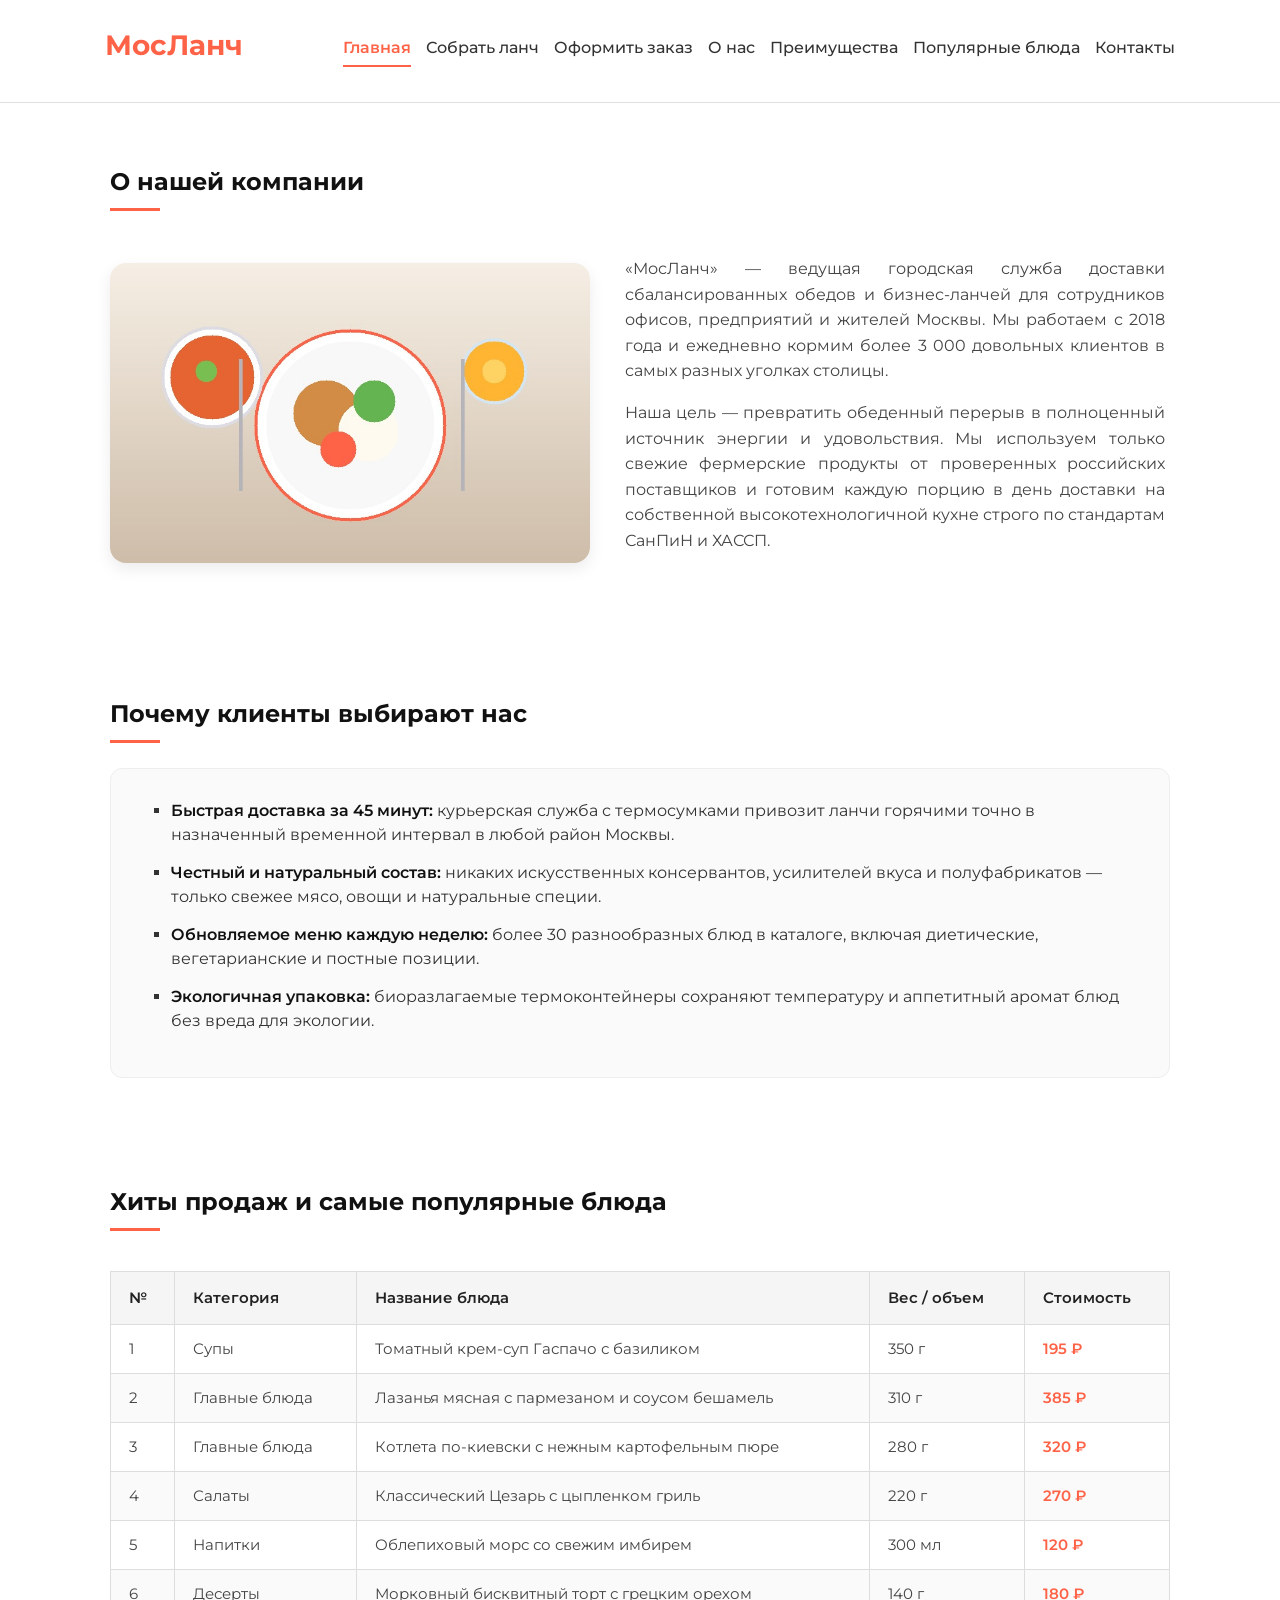
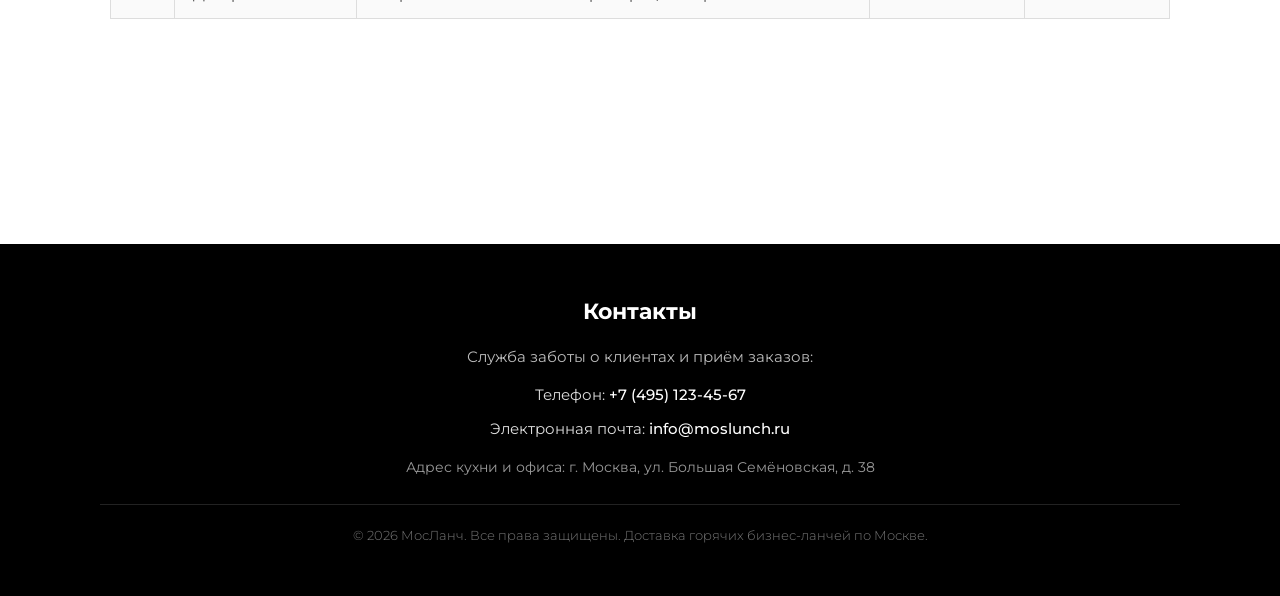
<file: index.html>
<!DOCTYPE html>
<html lang="ru">
<head>
    <meta charset="UTF-8">
    <meta name="viewport" content="width=device-width, initial-scale=1.0">
    <title>МосЛанч — Доставка горячих бизнес-ланчей в Москве</title>
    <link rel="preconnect" href="https://fonts.googleapis.com">
    <link rel="preconnect" href="https://fonts.gstatic.com" crossorigin>
    <link href="https://fonts.googleapis.com/css2?family=Montserrat:ital,wght@0,400;0,500;0,600;0,700;1,400&display=swap" rel="stylesheet">
    <link rel="stylesheet" href="styles/main.css">
</head>
<body>
    <header class="header">
        <div class="container header-container">
            <h1 class="logo">МосЛанч</h1>
            <nav class="nav">
                <a href="index.html" class="nav-link active">Главная</a>
                <a href="lunch.html" class="nav-link">Собрать ланч</a>
                <a href="order.html" class="nav-link">Оформить заказ</a>
                <a href="#about" class="nav-link">О нас</a>
                <a href="#advantages" class="nav-link">Преимущества</a>
                <a href="#popular" class="nav-link">Популярные блюда</a>
                <a href="#contacts" class="nav-link">Контакты</a>
            </nav>
        </div>
    </header>

    <main class="main">
        <div class="container">
            <section class="section about-section" id="about">
                <h2 class="section-title">О нашей компании</h2>
                <div class="about-content">
                    <img src="images/lunch.jpg" alt="Аппетитный горячий бизнес-ланч" class="about-image">
                    <div class="about-text">
                        <p>«МосЛанч» — ведущая городская служба доставки сбалансированных обедов и бизнес-ланчей для сотрудников офисов, предприятий и жителей Москвы. Мы работаем с 2018 года и ежедневно кормим более 3 000 довольных клиентов в самых разных уголках столицы.</p>
                        <p>Наша цель — превратить обеденный перерыв в полноценный источник энергии и удовольствия. Мы используем только свежие фермерские продукты от проверенных российских поставщиков и готовим каждую порцию в день доставки на собственной высокотехнологичной кухне строго по стандартам СанПиН и ХАССП.</p>
                    </div>
                </div>
            </section>

            <section class="section advantages-section" id="advantages">
                <h2 class="section-title">Почему клиенты выбирают нас</h2>
                <div class="advantages-box">
                    <ul class="advantages-list">
                        <li><strong>Быстрая доставка за 45 минут:</strong> курьерская служба с термосумками привозит ланчи горячими точно в назначенный временной интервал в любой район Москвы.</li>
                        <li><strong>Честный и натуральный состав:</strong> никаких искусственных консервантов, усилителей вкуса и полуфабрикатов — только свежее мясо, овощи и натуральные специи.</li>
                        <li><strong>Обновляемое меню каждую неделю:</strong> более 30 разнообразных блюд в каталоге, включая диетические, вегетарианские и постные позиции.</li>
                        <li><strong>Экологичная упаковка:</strong> биоразлагаемые термоконтейнеры сохраняют температуру и аппетитный аромат блюд без вреда для экологии.</li>
                    </ul>
                </div>
            </section>

            <section class="section popular-section" id="popular">
                <h2 class="section-title">Хиты продаж и самые популярные блюда</h2>
                <div class="table-wrapper">
                    <table class="popular-table">
                        <thead>
                            <tr>
                                <th>№</th>
                                <th>Категория</th>
                                <th>Название блюда</th>
                                <th>Вес / объем</th>
                                <th>Стоимость</th>
                            </tr>
                        </thead>
                        <tbody>
                            <tr>
                                <td>1</td>
                                <td>Супы</td>
                                <td>Томатный крем-суп Гаспачо с базиликом</td>
                                <td>350 г</td>
                                <td>195 ₽</td>
                            </tr>
                            <tr>
                                <td>2</td>
                                <td>Главные блюда</td>
                                <td>Лазанья мясная с пармезаном и соусом бешамель</td>
                                <td>310 г</td>
                                <td>385 ₽</td>
                            </tr>
                            <tr>
                                <td>3</td>
                                <td>Главные блюда</td>
                                <td>Котлета по-киевски с нежным картофельным пюре</td>
                                <td>280 г</td>
                                <td>320 ₽</td>
                            </tr>
                            <tr>
                                <td>4</td>
                                <td>Салаты</td>
                                <td>Классический Цезарь с цыпленком гриль</td>
                                <td>220 г</td>
                                <td>270 ₽</td>
                            </tr>
                            <tr>
                                <td>5</td>
                                <td>Напитки</td>
                                <td>Облепиховый морс со свежим имбирем</td>
                                <td>300 мл</td>
                                <td>120 ₽</td>
                            </tr>
                            <tr>
                                <td>6</td>
                                <td>Десерты</td>
                                <td>Морковный бисквитный торт с грецким орехом</td>
                                <td>140 г</td>
                                <td>180 ₽</td>
                            </tr>
                        </tbody>
                    </table>
                </div>
            </section>
        </div>
    </main>

    <footer class="footer" id="contacts">
        <div class="container footer-container">
            <h2 class="footer-title">Контакты</h2>
            <p class="footer-desc">Служба заботы о клиентах и приём заказов:</p>
            <p class="footer-contact">
                Телефон: <a href="tel:+74951234567" class="footer-link">+7 (495) 123-45-67</a>
            </p>
            <p class="footer-contact">
                Электронная почта: <a href="mailto:info@moslunch.ru" class="footer-link">info@moslunch.ru</a>
            </p>
            <p class="footer-address">
                Адрес кухни и офиса: г. Москва, ул. Большая Семёновская, д. 38
            </p>
            <p class="footer-copyright">
                &copy; 2026 МосЛанч. Все права защищены. Доставка горячих бизнес-ланчей по Москве.
            </p>
        </div>
    </footer>
</body>
</html>
</file>
<file: styles/main.css>
* {
    box-sizing: border-box;
    margin: 0;
    padding: 0;
}

body {
    display: flex;
    flex-direction: column;
    min-height: 100vh;
    font-family: 'Montserrat', sans-serif;
    font-size: 16px;
    font-weight: 400;
    color: #333333;
    background-color: #ffffff;
    line-height: 1.6;
}

.container {
    width: 100%;
    max-width: 1100px;
    margin: 0 auto;
    padding: 0 20px;
}

.header {
    background-color: #ffffff;
    border-bottom: 1px solid #e0e0e0;
    margin-bottom: 30px;
    padding: 20px 0;
}

.header-container {
    display: flex;
    justify-content: space-between;
    align-items: center;
    flex-wrap: wrap;
    margin: 0 auto;
    padding: 0 15px;
}

.logo {
    font-family: 'Montserrat', sans-serif;
    font-size: 28px;
    font-weight: 700;
    color: tomato;
    margin-bottom: 10px;
}

.nav {
    display: flex;
    gap: 15px;
    flex-wrap: wrap;
    margin: 10px 0;
    padding: 5px 0;
}

.nav-link {
    text-decoration: none;
    font-family: 'Montserrat', sans-serif;
    font-size: 16px;
    font-weight: 500;
    color: #333333;
    padding-bottom: 4px;
    border-bottom: 2px solid transparent;
    transition: color 0.2s ease, border-color 0.2s ease;
}

.nav-link:hover {
    color: tomato;
    border-color: tomato;
}

.nav-link.active {
    color: tomato;
    border-color: tomato;
    font-weight: 600;
}

.main {
    flex: 1;
    margin: 0 0 50px 0;
    padding: 10px 0;
}

.section {
    margin-bottom: 50px;
    padding: 20px 0;
}

.section-title {
    font-family: 'Montserrat', sans-serif;
    font-size: 24px;
    font-weight: 700;
    color: #111111;
    margin-bottom: 25px;
    position: relative;
    padding-bottom: 10px;
}

.section-title::after {
    content: '';
    position: absolute;
    bottom: 0;
    left: 0;
    width: 50px;
    height: 3px;
    background-color: tomato;
}

.about-content {
    display: flex;
    gap: 30px;
    align-items: center;
    flex-wrap: wrap;
    margin: 15px 0;
    padding: 10px 0;
}

.about-image {
    width: 480px;
    height: 300px;
    object-fit: cover;
    border-radius: 16px;
    box-shadow: 0 6px 16px rgba(0, 0, 0, 0.08);
}

.about-text {
    flex: 1;
    min-width: 280px;
    margin: 5px 0;
    padding: 5px;
}

.about-text p {
    font-family: 'Montserrat', sans-serif;
    font-size: 16px;
    font-weight: 400;
    color: #444444;
    margin-bottom: 16px;
    text-align: justify;
}

.advantages-box {
    background-color: #fafafa;
    border: 1px solid #eeeeee;
    border-radius: 12px;
    margin: 15px 0;
    padding: 30px;
}

.advantages-list {
    list-style-type: square;
    margin-left: 20px;
    padding-left: 10px;
}

.advantages-list li {
    font-family: 'Montserrat', sans-serif;
    font-size: 16px;
    font-weight: 400;
    color: #333333;
    margin-bottom: 14px;
    line-height: 1.5;
}

.advantages-list strong {
    font-weight: 600;
    color: #111111;
}

.table-wrapper {
    overflow-x: auto;
    margin: 20px 0;
    padding: 5px 0;
}

.popular-table {
    width: 100%;
    border-collapse: collapse;
    border: 1px solid #dddddd;
    margin: 10px 0;
    background-color: #ffffff;
}

.popular-table th {
    background-color: #f5f5f5;
    font-family: 'Montserrat', sans-serif;
    font-size: 15px;
    font-weight: 600;
    color: #222222;
    padding: 14px 18px;
    border: 1px solid #dddddd;
    text-align: left;
}

.popular-table td {
    font-family: 'Montserrat', sans-serif;
    font-size: 15px;
    font-weight: 400;
    color: #444444;
    padding: 12px 18px;
    border: 1px solid #dddddd;
    text-align: left;
}

.popular-table tbody tr:nth-child(even) {
    background-color: #fafafa;
}

.popular-table tbody tr:hover {
    background-color: #fff6f4;
}

.popular-table td:last-child {
    font-weight: 600;
    color: tomato;
}

.footer {
    background-color: black;
    color: white;
    margin-top: 60px;
    padding: 40px 20px;
    text-align: center;
}

.footer-container {
    margin: 0 auto;
    padding: 10px;
}

.footer-title {
    font-family: 'Montserrat', sans-serif;
    font-size: 22px;
    font-weight: 700;
    color: white;
    margin-bottom: 16px;
}

.footer-desc {
    font-family: 'Montserrat', sans-serif;
    font-size: 15px;
    font-weight: 400;
    color: #bbbbbb;
    margin-bottom: 14px;
}

.footer-contact {
    font-family: 'Montserrat', sans-serif;
    font-size: 15px;
    font-weight: 400;
    color: #dddddd;
    margin-bottom: 10px;
}

.footer-address {
    font-family: 'Montserrat', sans-serif;
    font-size: 14px;
    font-weight: 400;
    color: #999999;
    margin: 15px 0 20px 0;
}

.footer-copyright {
    font-family: 'Montserrat', sans-serif;
    font-size: 13px;
    font-weight: 300;
    color: #777777;
    margin-top: 25px;
    border-top: 1px solid #222222;
    padding-top: 20px;
}

.footer-link {
    text-decoration: none;
    font-family: 'Montserrat', sans-serif;
    font-size: 15px;
    font-weight: 500;
    color: white;
    transition: color 0.2s ease;
}

.footer-link:hover {
    color: tomato;
}

@media (max-width: 800px) {
    .nav {
        justify-content: space-between;
    }

    .about-image {
        width: 500px;
        max-width: 100%;
        height: auto;
    }
}

@media (max-width: 600px) {
    .logo,
    h1,
    .section-title,
    section > h2 {
        text-align: center;
    }

    .section-title::after {
        left: 50%;
        transform: translateX(-50%);
    }

    .nav {
        flex-direction: column;
        align-items: center;
    }

    .nav-link {
        font-size: 20px; 
    }

    .about-content {
        justify-content: center;
    }

    .about-image {
        width: 100%;
        height: auto;
    }

    .popular-table th,
    .popular-table td {
        font-size: 13px; 
        padding: 10px 8px;
    }
}

@media (max-width: 400px) {
    .popular-table th,
    .popular-table td {
        font-size: 11px; 
        padding: 8px 4px;
    }

    .header-container {
        justify-content: center;
    }
}
</file>
